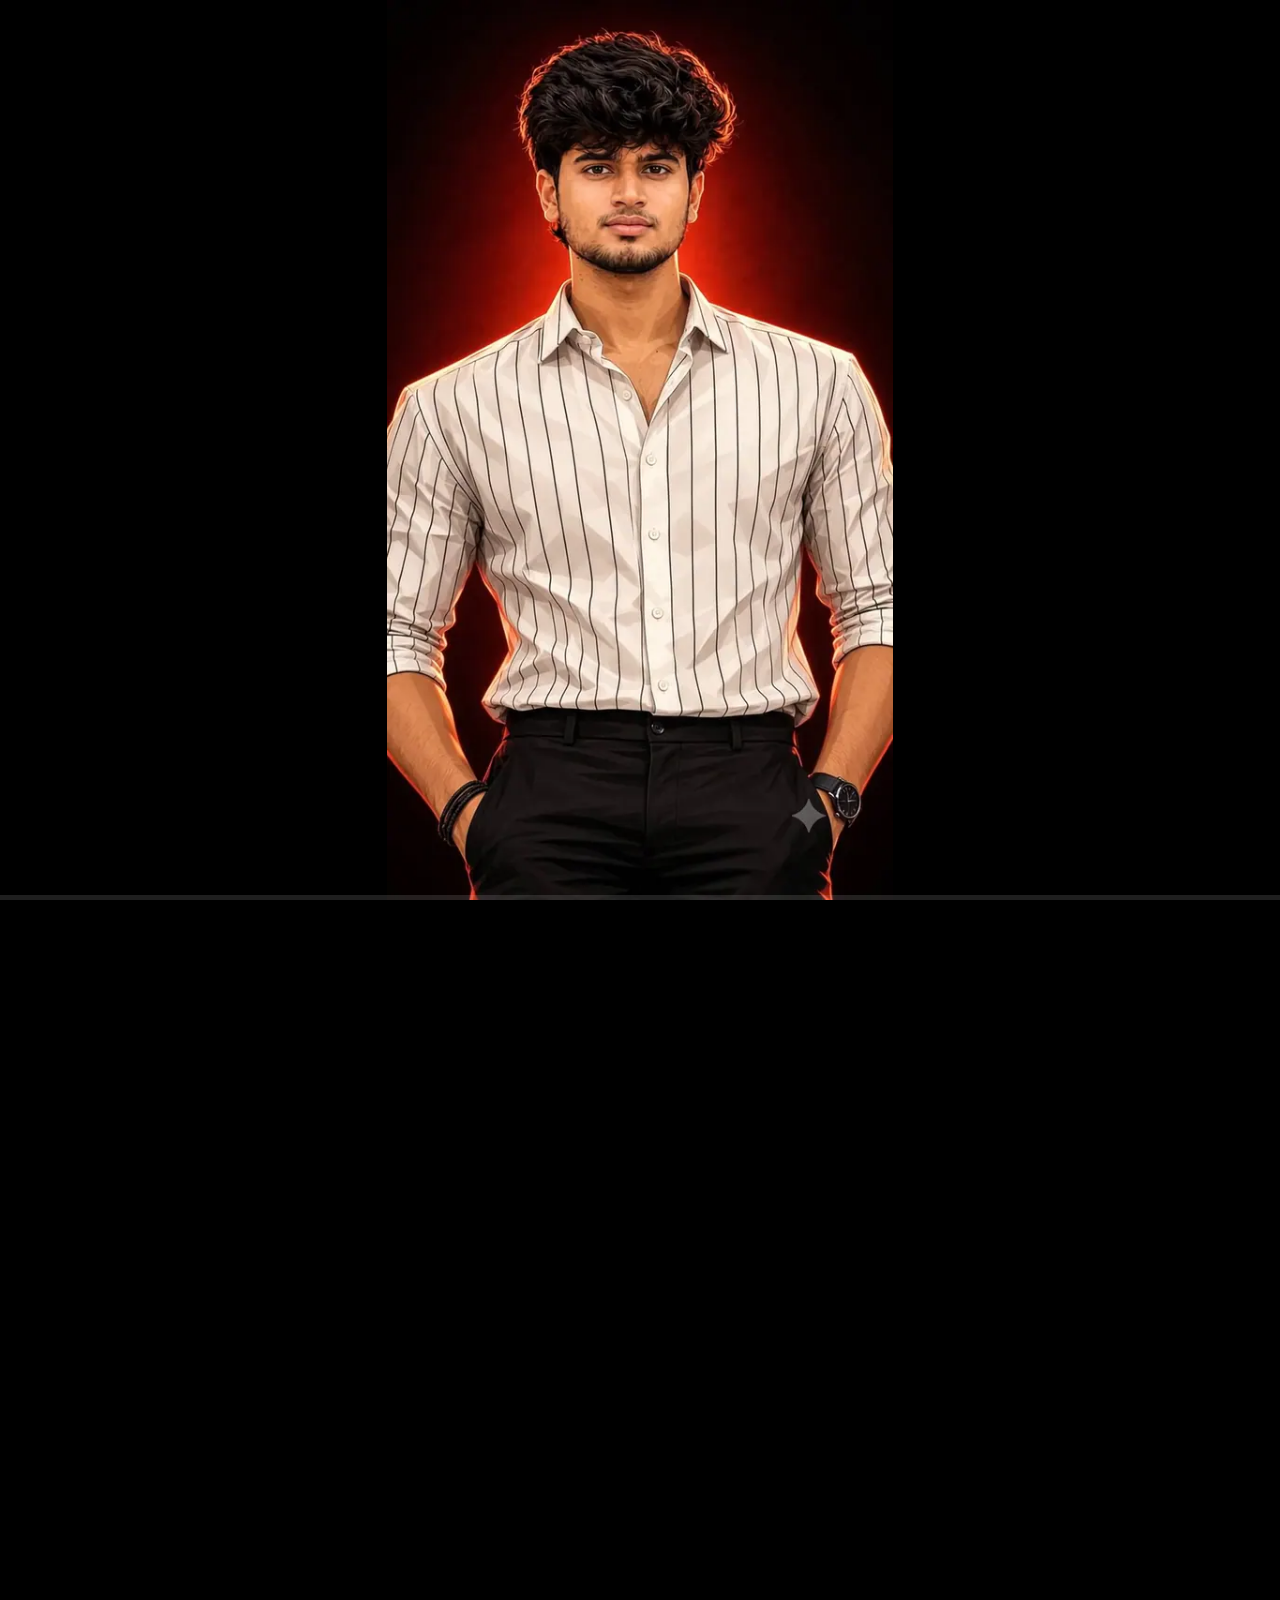
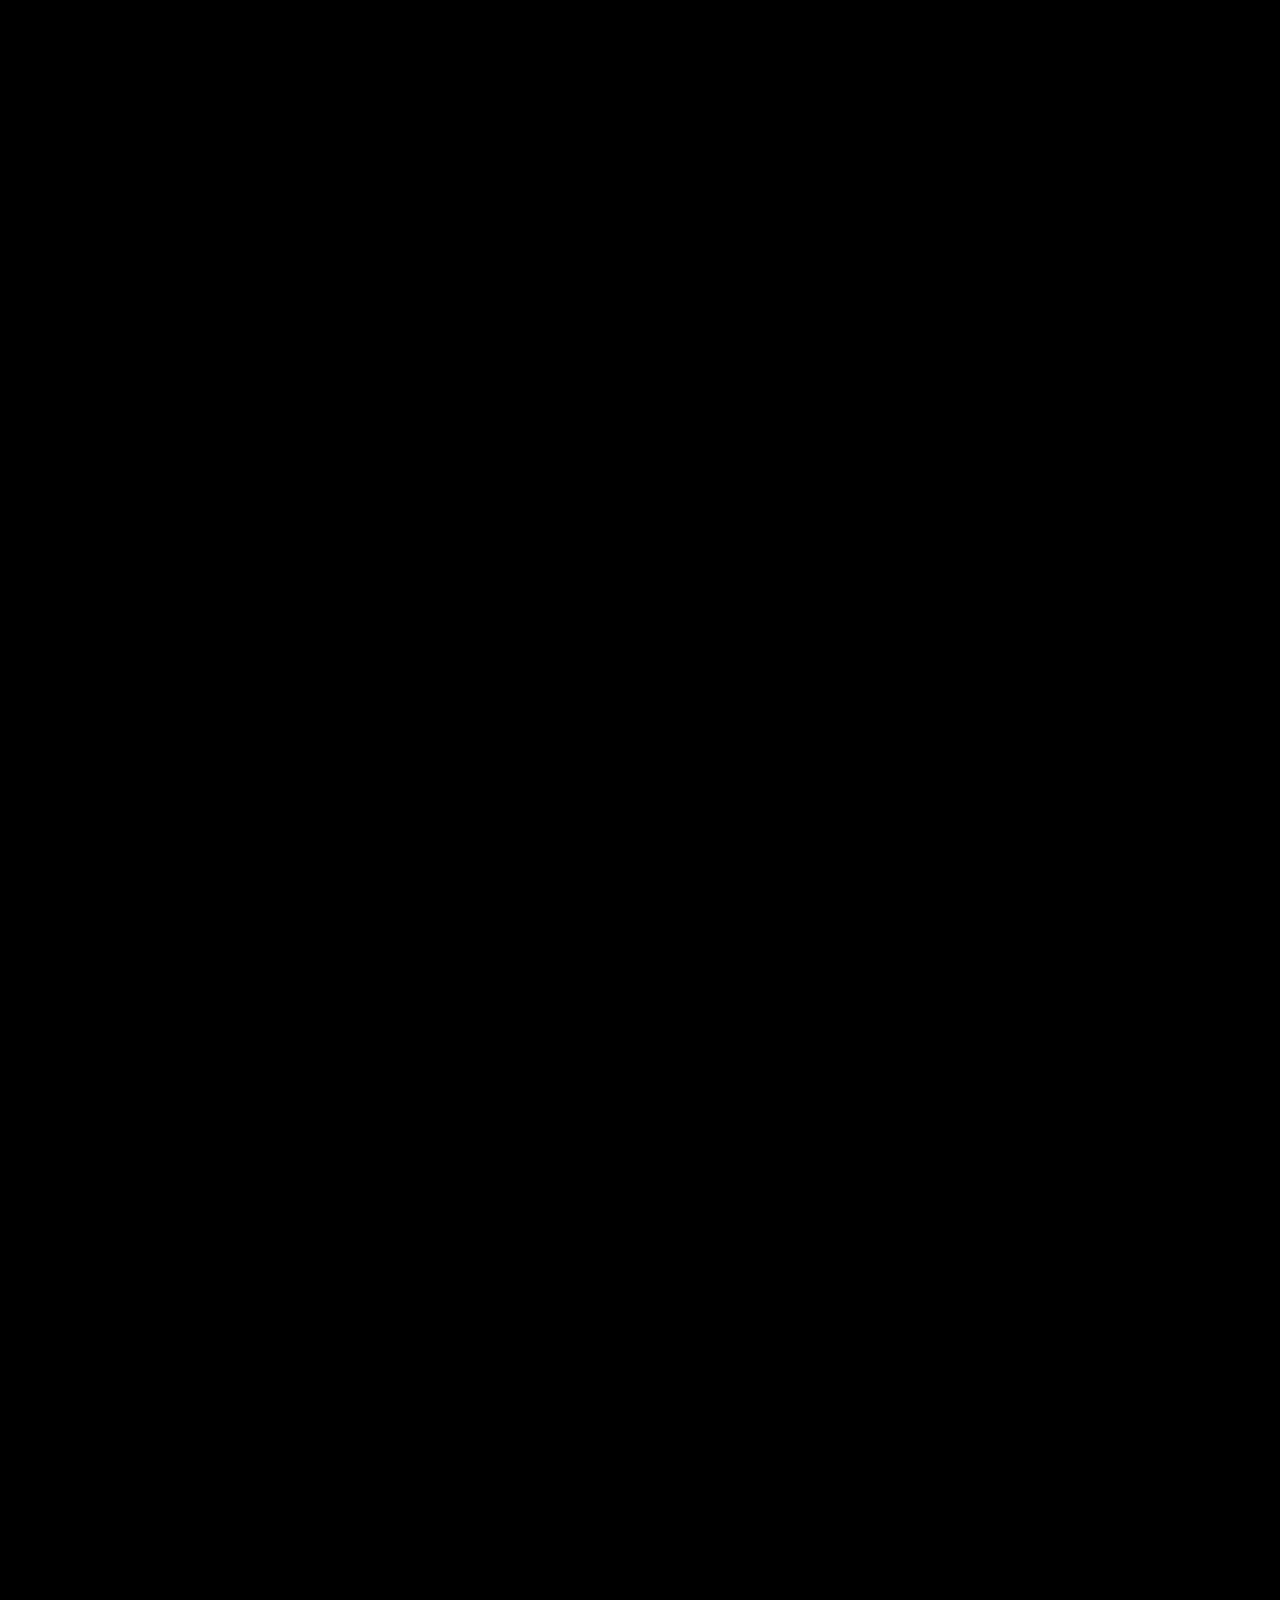
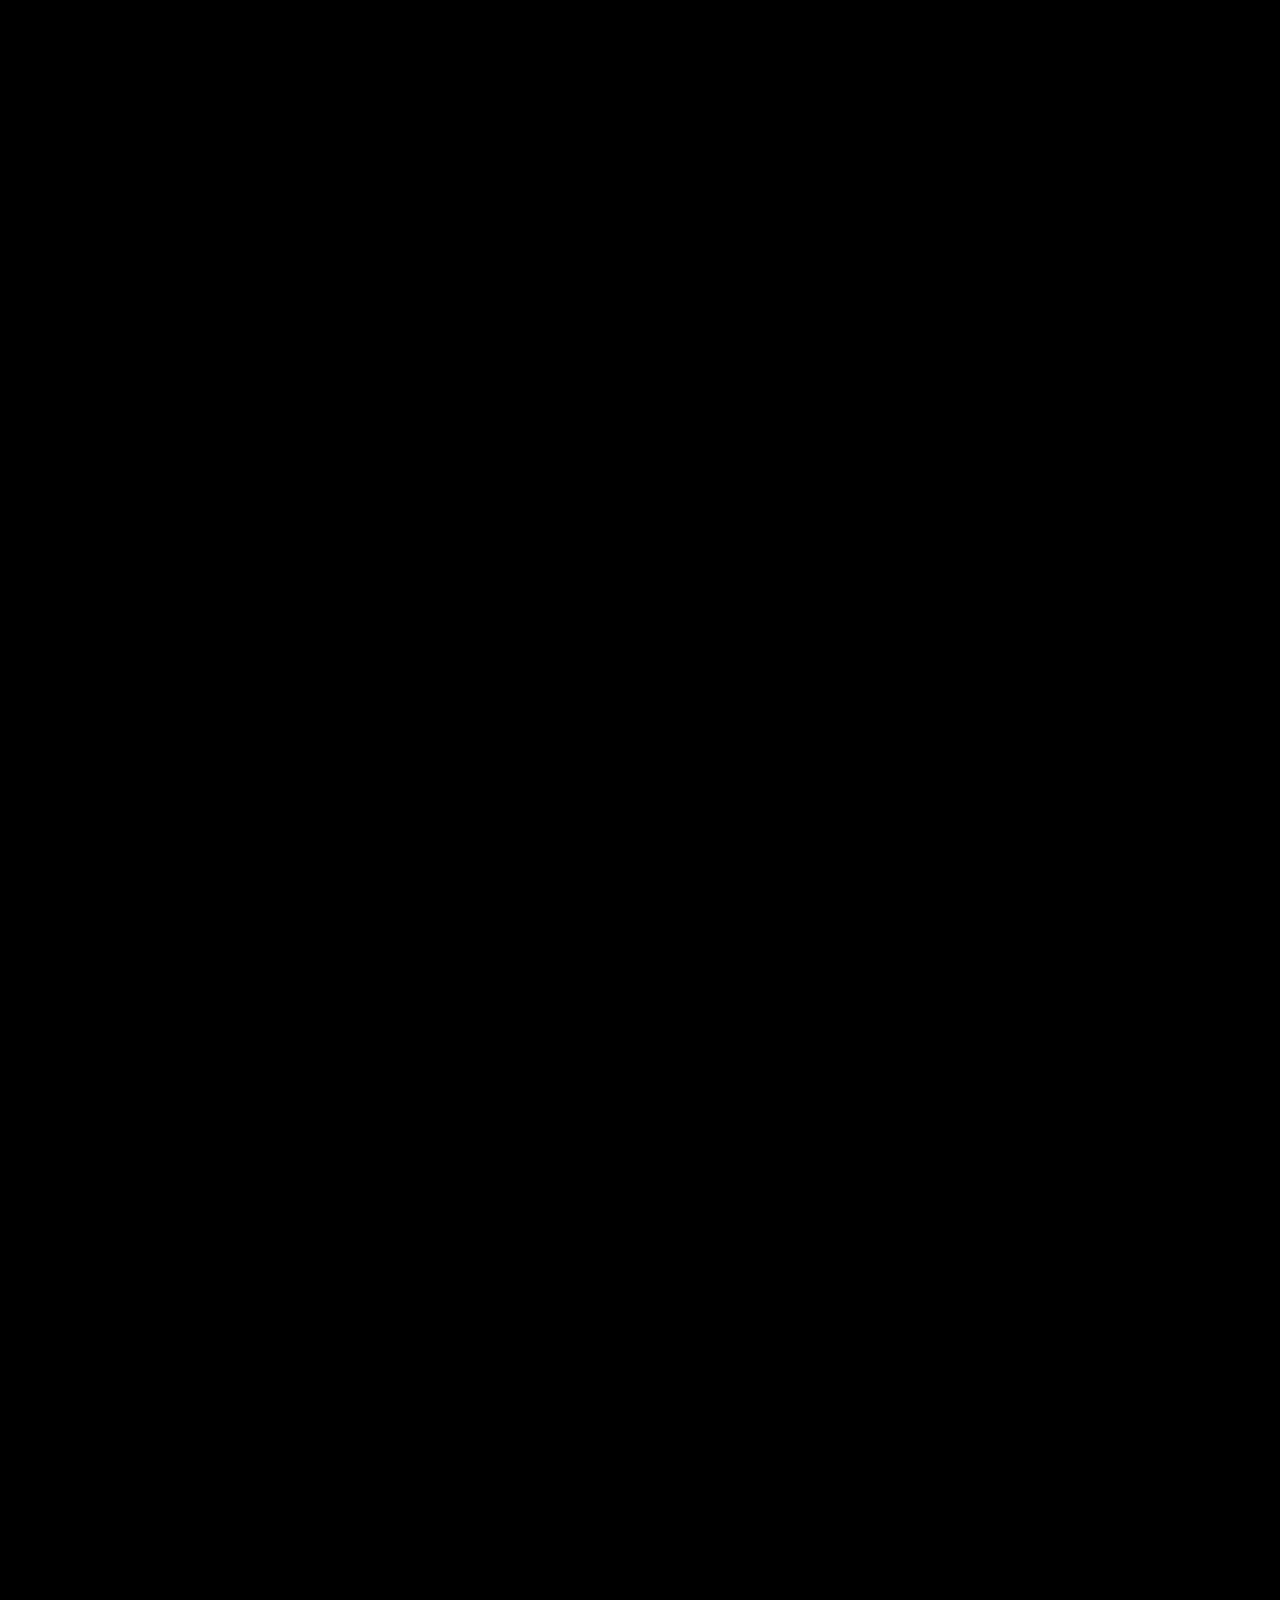
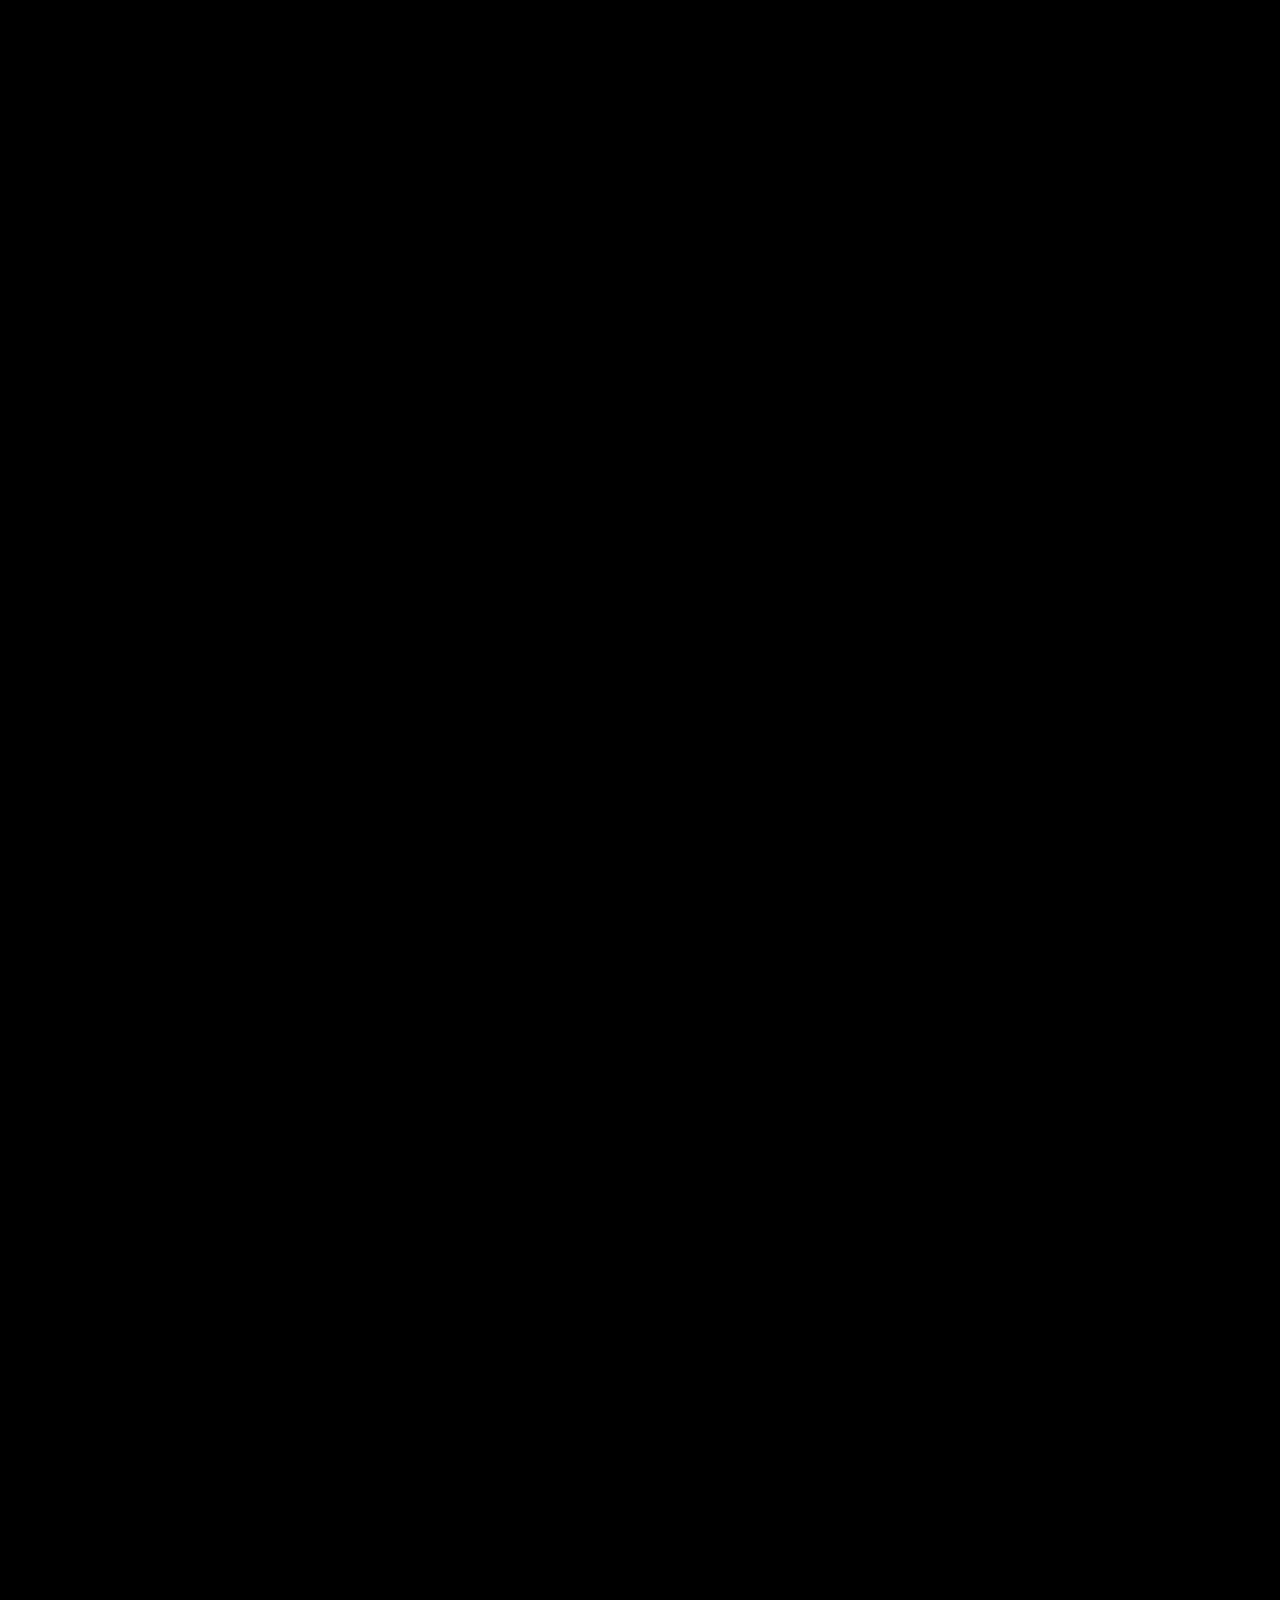
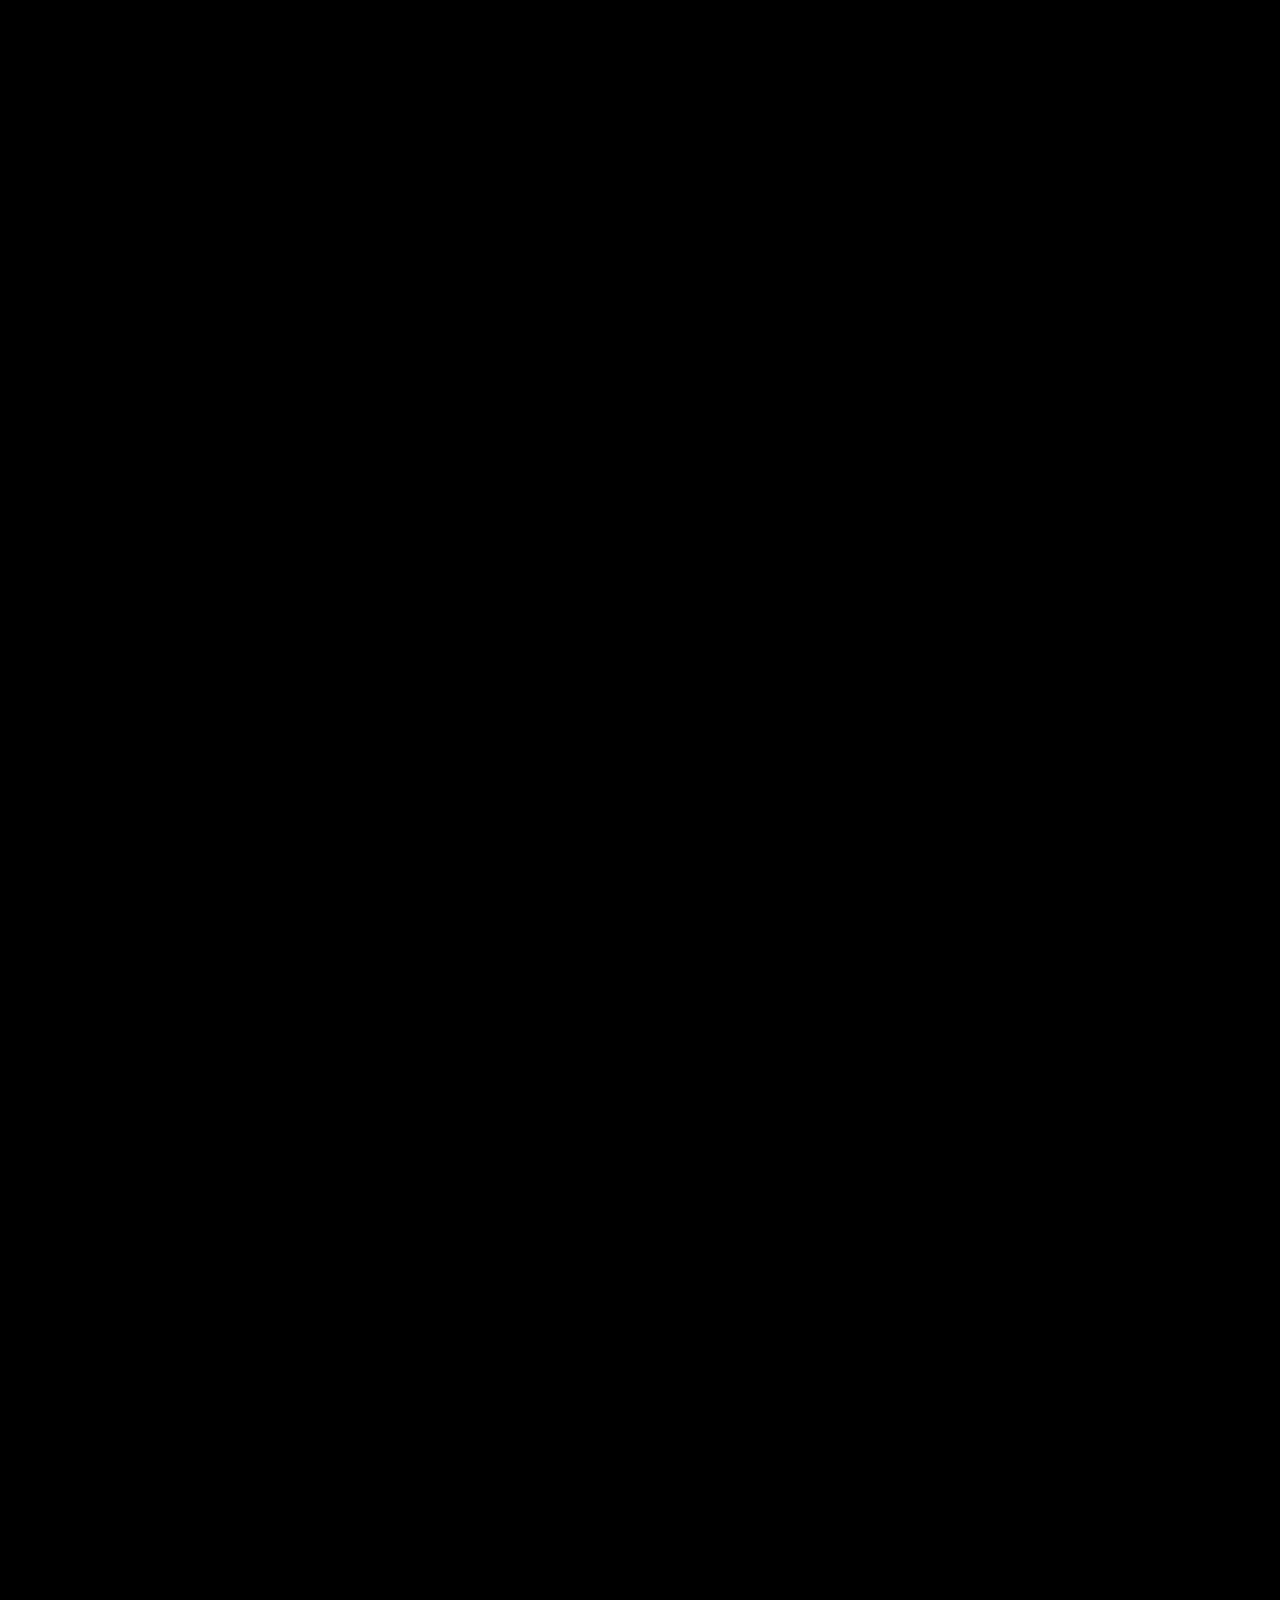
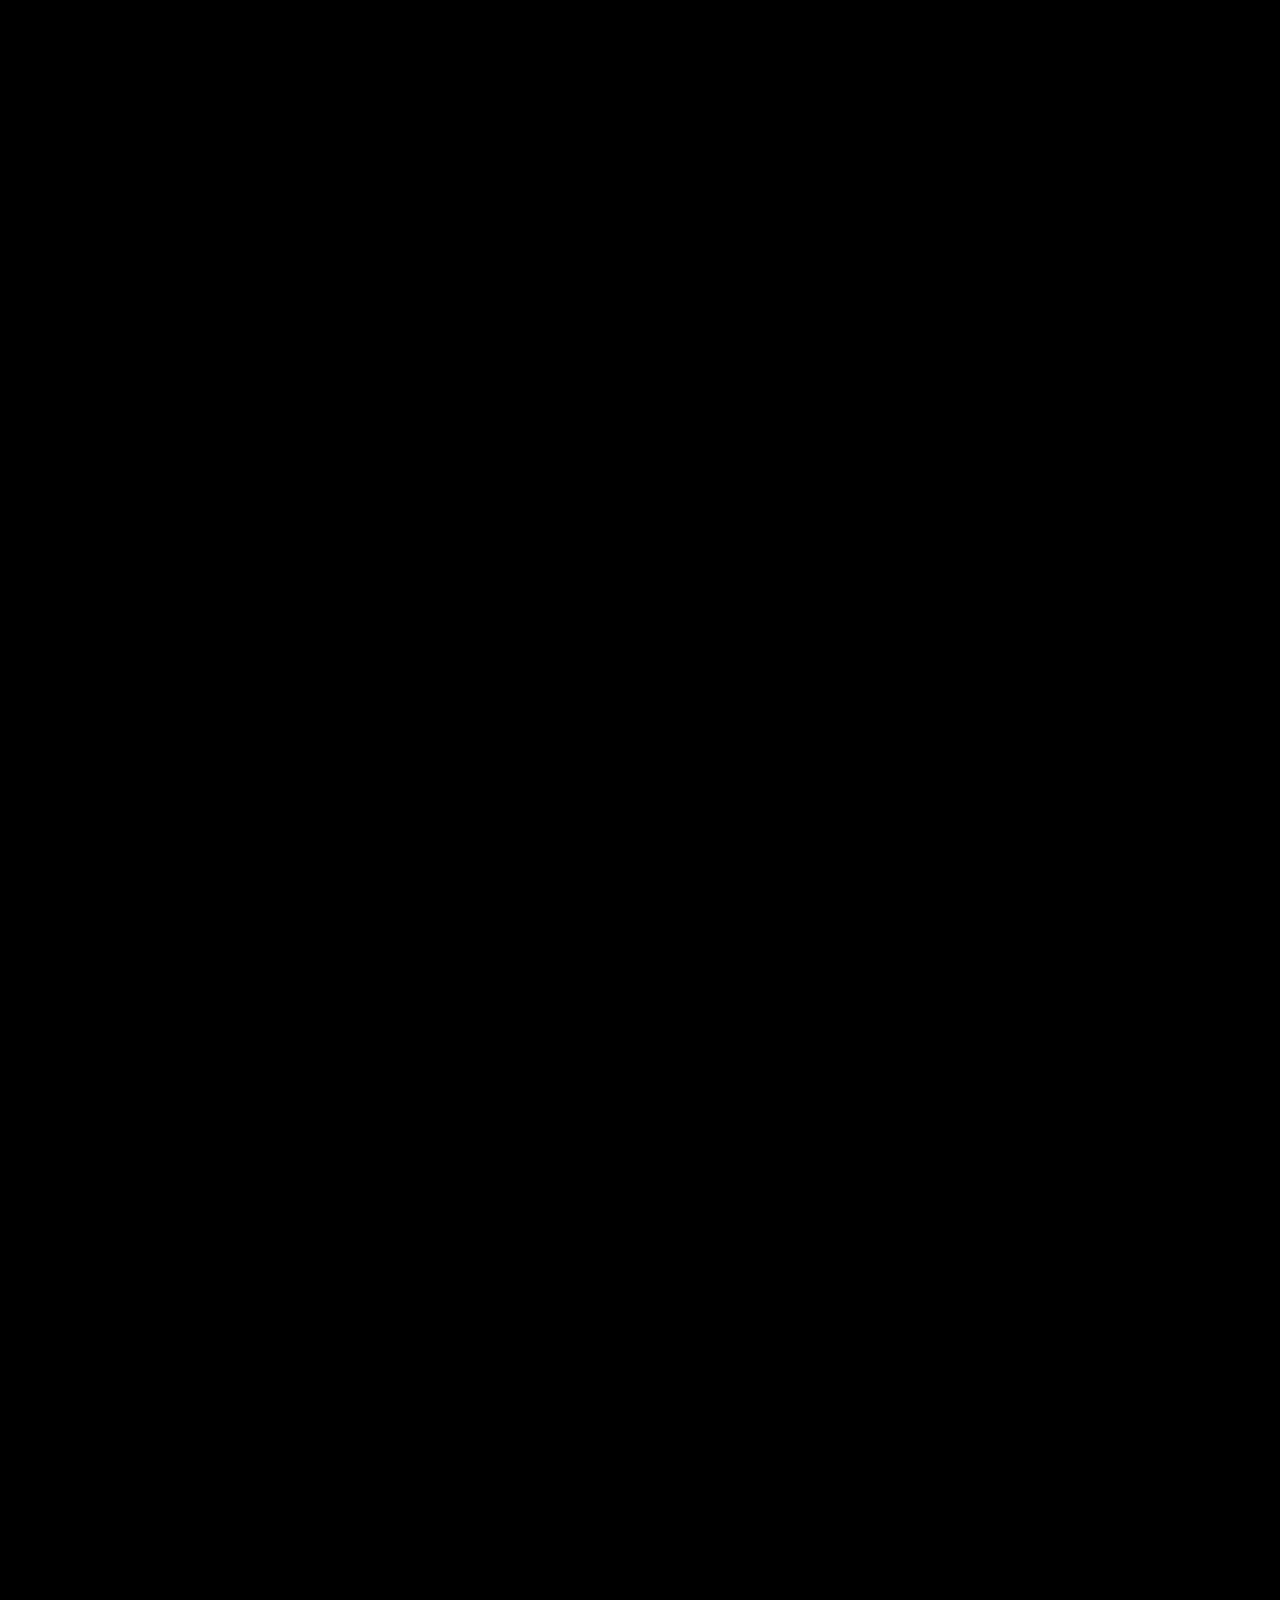
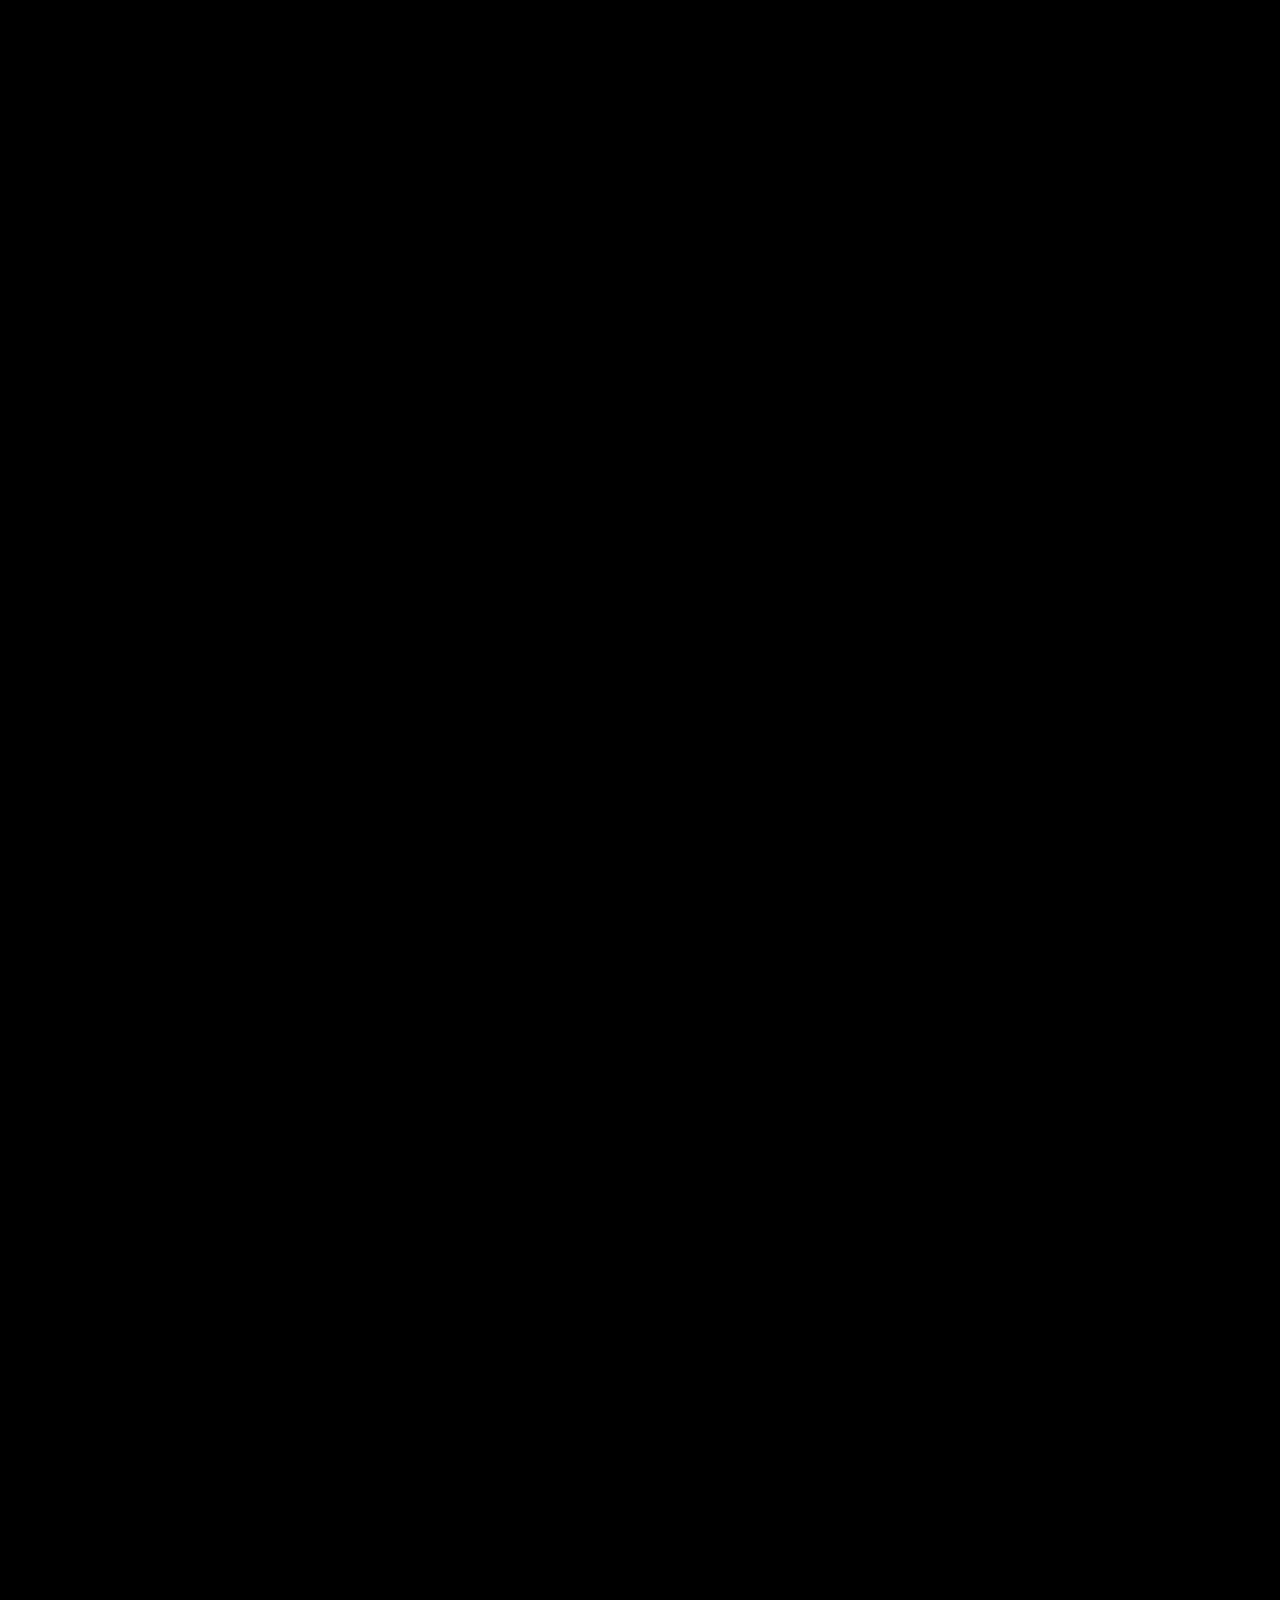
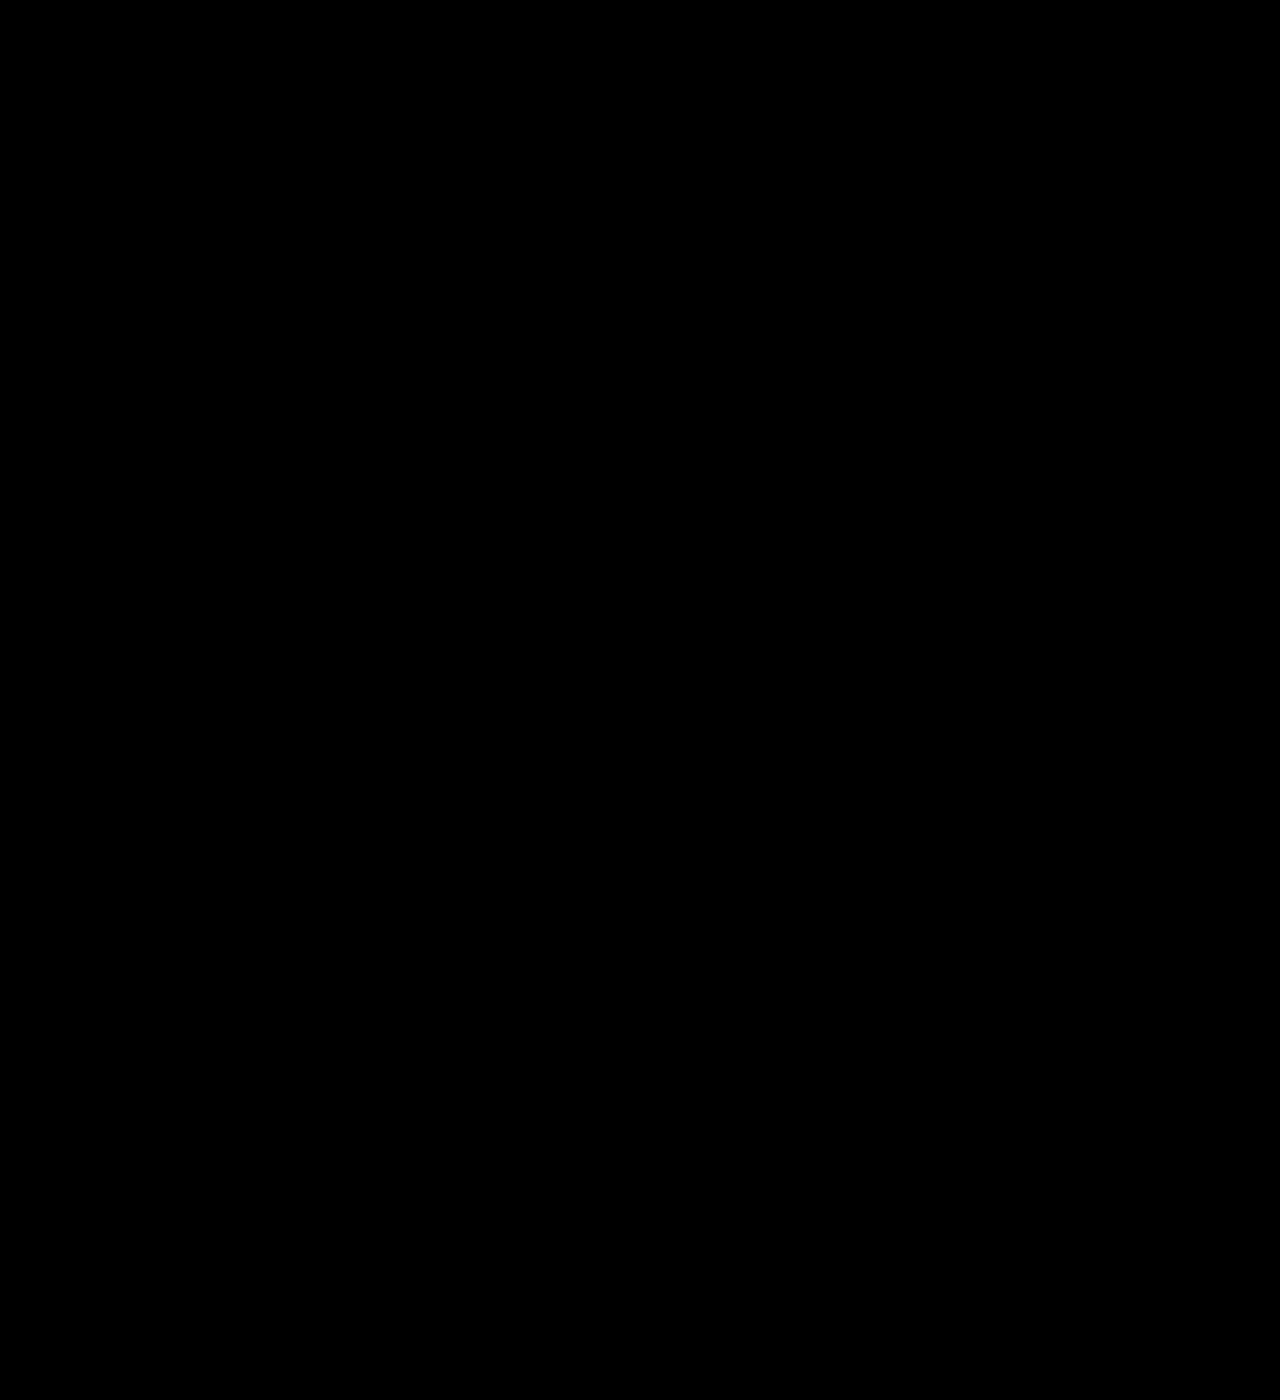
<file: index.html>
<!DOCTYPE html>
<html lang="en">

<head>
  <meta charset="UTF-8" />
  <meta name="viewport" content="width=device-width, initial-scale=1.0" />
  <title>Sasivanan S &ndash; Software Developer Portfolio</title>
  <meta name="description"
    content="Sasivanan S &ndash; Entry-Level Software Engineer specializing in Java, Spring Boot, Python, and MySQL backend development." />
  <link rel="preconnect" href="https://fonts.googleapis.com" />
  <link rel="preconnect" href="https://fonts.gstatic.com" crossorigin />
  <link
    href="https://fonts.googleapis.com/css2?family=Playfair+Display:wght@700;900&family=Fira+Code:wght@400;500;600&family=Inter:wght@300;400;500;600;700;800&display=swap"
    rel="stylesheet" />
  <link rel="stylesheet" href="style.css" />
</head>

<body>
  <main>
    <section id="sequence" class="sequence">
      <div class="sticky-stage">

        <!-- Canvas: scroll-driven portrait animation -->
        <canvas id="hero-canvas" aria-label="Scroll animation"></canvas>

        <!-- Background Ambient Aurora Glows -->
        <div class="aurora-glow glow-1"></div>
        <div class="aurora-glow glow-2"></div>

        <!-- â•â•â•â•â•â•â•â•â•â•â•â•â•â•â•â•â•â•â•â•â•â•â•â•â•â•â•â•â•â•â•â•â•â•â•â•â•â•â•â•â•â•â•â•â•â•â• -->
        <!-- SECTION 1 Â· HERO                               -->
        <!-- â•â•â•â•â•â•â•â•â•â•â•â•â•â•â•â•â•â•â•â•â•â•â•â•â•â•â•â•â•â•â•â•â•â•â•â•â•â•â•â•â•â•â•â•â•â•â• -->
        <div class="s-overlay" id="sec-hero">
          <div class="hero-topbar">
            <span class="label-sm accent">SASIVANAN S SOFTWARE ENGINEER &#10022;</span>
            <span class="label-sm cyan">JAVA &amp; PYTHON DEVELOPER</span>
          </div>

          <h1 class="hero-title">DEVELOPER</h1>

          <div class="side-layout bottom-aligned">
            <div class="side-col left">
              <div class="card-box glow-card">
                <span class="badge-tag">ENTRY-LEVEL SOFTWARE ENGINEER</span>
                <h2 class="hero-greeting">Hi, I'm <span class="accent-text">Sasivanan S</span></h2>
                <div class="typing-container">
                  <span class="typing-prefix">&gt; </span>
                  <span id="typing-text">Software Developer</span>
                  <span class="cursor-blink">|</span>
                </div>
                <p class="hero-bio">
                  I build reliable backend applications and data-driven systems using Java, Spring Boot, Python, and
                  MySQL, with a focus on clean code, scalable solutions, and efficient software development.
                </p>
                <div class="btn-group">
                  <a href="#sec-projects" class="btn-primary">VIEW PROJECTS &rarr;</a>
                  <a href="#sec-contact" class="btn-secondary">CONTACT ME</a>
                </div>
              </div>
            </div>

            <div class="center-space"></div>

            <div class="side-col right">
              <div class="card-box dev-workspace-card">
                <div class="card-header-bar">
                  <span class="dot red"></span><span class="dot yellow"></span><span class="dot green"></span>
                  <span class="card-bar-title">workspace.config.json</span>
                </div>
                <div class="workspace-tags">
                  <span class="tech-badge java">&#9749; Java</span>
                  <span class="tech-badge spring">&#127807; Spring Boot</span>
                  <span class="tech-badge python">&#127823; Python</span>
                  <span class="tech-badge mysql">&#128044; MySQL</span>
                  <span class="tech-badge git">&#128256; Git</span>
                  <span class="tech-badge github">&#128025; GitHub</span>
                  <span class="tech-badge rest">&#9889; REST API</span>
                  <span class="tech-badge vscode">&#128187; VS Code</span>
                </div>
                <div class="code-snippet">
                  <pre><code><span class="code-kw">class</span> <span class="code-cls">BackendService</span> {
  <span class="code-kw">private</span> Java <span class="code-var">core</span> = <span class="code-str">"Primary"</span>;
  <span class="code-kw">private</span> SpringBoot <span class="code-var">api</span>;
  <span class="code-kw">public void</span> <span class="code-fn">buildScalableSystem</span>() {
    <span class="code-cls">System</span>.out.println(<span class="code-str">"Clean Code &amp; APIs"</span>);
  }
}</code></pre>
                </div>
              </div>
            </div>
          </div>
        </div>

        <!-- â•â•â•â•â•â•â•â•â•â•â•â•â•â•â•â•â•â•â•â•â•â•â•â•â•â•â•â•â•â•â•â•â•â•â•â•â•â•â•â•â•â•â•â•â•â•â• -->
        <!-- SECTION 2 Â· ABOUT                              -->
        <!-- â•â•â•â•â•â•â•â•â•â•â•â•â•â•â•â•â•â•â•â•â•â•â•â•â•â•â•â•â•â•â•â•â•â•â•â•â•â•â•â•â•â•â•â•â•â•â• -->
        <div class="s-overlay" id="sec-about">
          <div class="sec-header">
            <span class="label-sm accent">ABOUT ME &#10022;</span>
            <span class="label-sm cyan">ENTRY-LEVEL SOFTWARE ENGINEER</span>
          </div>

          <div class="side-layout">
            <div class="side-col left">
              <div class="card-box glow-card">
                <h3 class="card-title">Professional Background</h3>
                <p class="about-text">
                  I am an entry-level Software Engineer with hands-on experience in backend application development
                  using Java and Spring Boot with MySQL. I also have experience in Python-based automation and
                  data-driven systems.
                </p>
                <p class="about-text">
                  I have a strong foundation in Data Structures, Object-Oriented Programming, and relational database
                  design, along with practical experience using Git and GitHub for collaborative development.
                </p>
                <div class="highlight-box">
                  <span>Debugging &bull; Performance Optimization &bull; Scalable Backend Engineering</span>
                </div>
              </div>
            </div>

            <div class="center-space"></div>

            <div class="side-col right">
              <div class="stats-grid">
                <div class="stat-card">
                  <span class="stat-num cyan">80%</span>
                  <p class="stat-label">MCA SCORE</p>
                  <p class="stat-sub">Muthayammal Engineering College</p>
                </div>
                <div class="stat-card">
                  <span class="stat-num purple">69%</span>
                  <p class="stat-label">B.SC COMP SCI</p>
                  <p class="stat-sub">Muthayammal College of Arts &amp; Sci</p>
                </div>
                <div class="stat-card">
                  <span class="stat-num accent">2</span>
                  <p class="stat-label">MAJOR PROJECTS</p>
                  <p class="stat-sub">Java &amp; Python Backend Systems</p>
                </div>
                <div class="stat-card">
                  <span class="stat-num cyan">1</span>
                  <p class="stat-label">INTERNSHIP</p>
                  <p class="stat-sub">Python Developer Intern</p>
                </div>
              </div>
            </div>
          </div>
        </div>

        <!-- â•â•â•â•â•â•â•â•â•â•â•â•â•â•â•â•â•â•â•â•â•â•â•â•â•â•â•â•â•â•â•â•â•â•â•â•â•â•â•â•â•â•â•â•â•â•â• -->
        <!-- SECTION 3 Â· EDUCATION                          -->
        <!-- â•â•â•â•â•â•â•â•â•â•â•â•â•â•â•â•â•â•â•â•â•â•â•â•â•â•â•â•â•â•â•â•â•â•â•â•â•â•â•â•â•â•â•â•â•â•â• -->
        <div class="s-overlay" id="sec-education">
          <div class="sec-header">
            <span class="label-sm accent">EDUCATION &#10022;</span>
            <span class="label-sm cyan">ACADEMIC QUALIFICATIONS</span>
          </div>

          <div class="side-layout">
            <div class="side-col left">
              <div class="timeline-card">
                <div class="timeline-badge">2024 &ndash; 2026</div>
                <h3 class="edu-degree">MCA &ndash; Master of Computer Applications</h3>
                <p class="edu-college">Muthayammal Engineering College, Namakkal</p>
                <div class="edu-score">
                  <span class="score-pill">Aggregate: 80%</span>
                </div>
                <p class="edu-desc">Focused on Advanced Data Structures, Enterprise Java Backend, System Architecture,
                  and Software Development Practices.</p>
              </div>
            </div>

            <div class="center-space"></div>

            <div class="side-col right">
              <div class="timeline-card">
                <div class="timeline-badge">2021 &ndash; 2024</div>
                <h3 class="edu-degree">B.Sc Computer Science</h3>
                <p class="edu-college">Muthayammal College of Arts and Science</p>
                <div class="edu-score">
                  <span class="score-pill">Aggregate: 69%</span>
                </div>
                <p class="edu-desc">Core Computer Science fundamentals, Object-Oriented Programming, Database Systems
                  (MySQL), and Python Development.</p>
              </div>
            </div>
          </div>
        </div>

        <!-- â•â•â•â•â•â•â•â•â•â•â•â•â•â•â•â•â•â•â•â•â•â•â•â•â•â•â•â•â•â•â•â•â•â•â•â•â•â•â•â•â•â•â•â•â•â•â• -->
        <!-- SECTION 4 Â· SKILLS                             -->
        <!-- â•â•â•â•â•â•â•â•â•â•â•â•â•â•â•â•â•â•â•â•â•â•â•â•â•â•â•â•â•â•â•â•â•â•â•â•â•â•â•â•â•â•â•â•â•â•â• -->
        <div class="s-overlay" id="sec-skills">
          <div class="sec-header">
            <span class="label-sm accent">TECHNICAL SKILLS &#10022;</span>
            <span class="label-sm cyan">TECH STACK</span>
          </div>

          <div class="side-layout">
            <div class="side-col left">
              <div class="card-box">
                <div class="sec-subheader"><span class="label-sm accent">PROGRAMMING LANGUAGES</span></div>
                <div class="skill-pill-list">
                  <div class="skill-item primary"><span class="sk-icon">&#9749;</span><span>Java
                      <small>(Primary)</small></span></div>
                  <div class="skill-item secondary"><span class="sk-icon">&#127823;</span><span>Python
                      <small>(Secondary)</small></span></div>
                </div>

                <div class="sec-subheader" style="margin-top: 14px;"><span class="label-sm cyan">BACKEND
                    FRAMEWORKS</span></div>
                <div class="skill-pill-list">
                  <div class="skill-item"><span class="sk-icon">&#127807;</span><span>Spring Boot</span></div>
                  <div class="skill-item"><span class="sk-icon">&#127798;</span><span>Flask</span></div>
                  <div class="skill-item"><span class="sk-icon">&#127927;</span><span>Django</span></div>
                </div>
              </div>
            </div>

            <div class="center-space"></div>

            <div class="side-col right">
              <div class="card-box">
                <div class="sec-subheader"><span class="label-sm accent">DATABASE MANAGEMENT</span></div>
                <div class="skill-pill-list">
                  <div class="skill-item primary"><span class="sk-icon">&#128044;</span><span>MySQL Relational DB</span></div>
                </div>

                <div class="sec-subheader" style="margin-top: 14px;"><span class="label-sm cyan">DEVELOPMENT TOOLS &amp;
                    PLATFORMS</span></div>
                <div class="skills-grid-mini">
                  <div class="tool-badge">&#128256; Git</div>
                  <div class="tool-badge">&#128025; GitHub</div>
                  <div class="tool-badge">&#128187; VS Code</div>
                  <div class="tool-badge">&#128202; MS Office</div>
                  <div class="tool-badge">&#129695; Windows OS</div>
                </div>
              </div>
            </div>
          </div>
        </div>

        <!-- â•â•â•â•â•â•â•â•â•â•â•â•â•â•â•â•â•â•â•â•â•â•â•â•â•â•â•â•â•â•â•â•â•â•â•â•â•â•â•â•â•â•â•â•â•â•â• -->
        <!-- SECTION 5 Â· WORK EXPERIENCE                    -->
        <!-- â•â•â•â•â•â•â•â•â•â•â•â•â•â•â•â•â•â•â•â•â•â•â•â•â•â•â•â•â•â•â•â•â•â•â•â•â•â•â•â•â•â•â•â•â•â•â• -->
        <div class="s-overlay" id="sec-experience">
          <div class="sec-header">
            <span class="label-sm accent">WORK EXPERIENCE &#10022;</span>
            <span class="label-sm cyan">INTERNSHIP</span>
          </div>

          <div class="side-layout">
            <div class="side-col left">
              <div class="card-box exp-header-card">
                <span class="badge-tag purple">INTERNSHIP EXPERIENCE</span>
                <h3 class="exp-role">Python Developer Intern</h3>
                <p class="exp-meta">Backend Automation &amp; Data Systems</p>
                <div class="exp-tech-stack">
                  <span>Python</span><span>Flask</span><span>Django</span><span>Pandas</span><span>Git</span>
                </div>
              </div>
            </div>

            <div class="center-space"></div>

            <div class="side-col right">
              <div class="card-box">
                <div class="sec-subheader"><span class="label-sm accent">KEY RESPONSIBILITIES &amp; CONTRIBUTIONS</span>
                </div>
                <ul class="resp-list">
                  <li>Built Python automation scripts and backend application modules.</li>
                  <li>Worked with <strong>pandas</strong> and <strong>NumPy</strong> for data-driven backend
                    development.</li>
                  <li>Developed clean backend functionality using Flask and Django frameworks.</li>
                  <li>Used <strong>Git and GitHub</strong> for version control and collaborative team development.</li>
                  <li>Performed continuous application testing and debugging.</li>
                  <li>Optimized code performance to improve system reliability and throughput.</li>
                </ul>
              </div>
            </div>
          </div>
        </div>

        <!-- â•â•â•â•â•â•â•â•â•â•â•â•â•â•â•â•â•â•â•â•â•â•â•â•â•â•â•â•â•â•â•â•â•â•â•â•â•â•â•â•â•â•â•â•â•â•â• -->
        <!-- SECTION 6 Â· PROJECTS                           -->
        <!-- â•â•â•â•â•â•â•â•â•â•â•â•â•â•â•â•â•â•â•â•â•â•â•â•â•â•â•â•â•â•â•â•â•â•â•â•â•â•â•â•â•â•â•â•â•â•â• -->
        <div class="s-overlay" id="sec-projects">
          <div class="sec-header">
            <span class="label-sm accent">FEATURED PROJECTS &#10022;</span>
            <span class="label-sm cyan">SOFTWARE SYSTEMS</span>
          </div>

          <div class="side-layout">
            <div class="side-col left">
              <div class="project-card glow-card">
                <div class="project-top">
                  <span class="p-num">01</span>
                  <div>
                    <h3 class="p-title">Movie Ticketing Booking System</h3>
                    <p class="p-sub">Java &bull; Spring Boot &bull; MySQL</p>
                  </div>
                </div>
                <p class="p-desc">Full backend movie ticketing platform with persistent storage and robust business
                  logic.</p>
                <div class="p-features">
                  <span>Movie Listing &amp; Search</span><span>Showtimes &amp; Seat Selection</span><span>Booking Logic
                    &amp; Confirmations</span><span>Receipt Generation</span><span>REST API Endpoints</span>
                </div>
                <div class="p-actions">
                  <a href="https://github.com/sasivanan" target="_blank" rel="noopener" class="btn-mini">GitHub
                    &rarr;</a>
                </div>
              </div>
            </div>

            <div class="center-space"></div>

            <div class="side-col right">
              <div class="project-card glow-card">
                <div class="project-top">
                  <span class="p-num">02</span>
                  <div>
                    <h3 class="p-title">Crime Analysis Management System</h3>
                    <p class="p-sub">Python &bull; MySQL</p>
                  </div>
                </div>
                <p class="p-desc">Data-driven system designed to collect, categorize, and manage crime data for
                  investigation workflows.</p>
                <div class="p-features">
                  <span>Crime Categorization &amp; Patterns</span><span>Hotspot Detection &amp;
                    Insights</span><span>Case Tracking &amp; Evidence</span><span>Officer Assignment</span>
                </div>
                <div class="pipeline-viz">
                  <span>Data</span> &rarr; <span>Analysis</span> &rarr; <span>Hotspots</span> &rarr;
                  <span>Insights</span>
                </div>
                <div class="p-actions">
                  <a href="https://github.com/sasivanan" target="_blank" rel="noopener" class="btn-mini">GitHub
                    &rarr;</a>
                </div>
              </div>
            </div>
          </div>
        </div>

        <!-- â•â•â•â•â•â•â•â•â•â•â•â•â•â•â•â•â•â•â•â•â•â•â•â•â•â•â•â•â•â•â•â•â•â•â•â•â•â•â•â•â•â•â•â•â•â•â• -->
        <!-- SECTION 7 Â· CERTIFICATIONS                     -->
        <!-- â•â•â•â•â•â•â•â•â•â•â•â•â•â•â•â•â•â•â•â•â•â•â•â•â•â•â•â•â•â•â•â•â•â•â•â•â•â•â•â•â•â•â•â•â•â•â• -->
        <div class="s-overlay" id="sec-certifications">
          <div class="sec-header">
            <span class="label-sm accent">CERTIFICATIONS &#10022;</span>
            <span class="label-sm cyan">CREDENTIALS &amp; WORKSHOPS</span>
          </div>

          <div class="side-layout">
            <div class="side-col left">
              <div class="card-box">
                <div class="cert-item"><span class="cert-icon">&#127942;</span>
                  <div><strong>Infosys Springboard</strong>
                    <p>Software &amp; Java Core Certification</p>
                  </div>
                </div>
                <div class="cert-item"><span class="cert-icon">&#128202;</span>
                  <div><strong>Big Data Interpretation</strong>
                    <p>Data Processing &amp; Analytics</p>
                  </div>
                </div>
                <div class="cert-item"><span class="cert-icon">&#127760;</span>
                  <div><strong>Young IOT Prodigy</strong>
                    <p>IoT &amp; System Fundamentals</p>
                  </div>
                </div>
                <div class="cert-item"><span class="cert-icon">&#128220;</span>
                  <div><strong>TCS Certification</strong>
                    <p>Industry Professional Skills</p>
                  </div>
                </div>
              </div>
            </div>

            <div class="center-space"></div>

            <div class="side-col right">
              <div class="card-box">
                <div class="cert-item"><span class="cert-icon">&#128200;</span>
                  <div><strong>Data Analysis Virtual Workshop</strong>
                    <p>Data Visualization &amp; Insights</p>
                  </div>
                </div>
                <div class="cert-item"><span class="cert-icon">&#127891;</span>
                  <div><strong>SCALER Academy</strong>
                    <p>Data Structures &amp; Backend Engineering</p>
                  </div>
                </div>
                <div class="cert-item"><span class="cert-icon">&#127823;</span>
                  <div><strong>Data Science with Python Workshop</strong>
                    <p>Pandas, NumPy &amp; Predictive Models</p>
                  </div>
                </div>
              </div>
            </div>
          </div>
        </div>

        <!-- â•â•â•â•â•â•â•â•â•â•â•â•â•â•â•â•â•â•â•â•â•â•â•â•â•â•â•â•â•â•â•â•â•â•â•â•â•â•â•â•â•â•â•â•â•â•â• -->
        <!-- SECTION 8 Â· SERVICES                           -->
        <!-- â•â•â•â•â•â•â•â•â•â•â•â•â•â•â•â•â•â•â•â•â•â•â•â•â•â•â•â•â•â•â•â•â•â•â•â•â•â•â•â•â•â•â•â•â•â•â• -->
        <div class="s-overlay" id="sec-services">
          <div class="sec-header">
            <span class="label-sm accent">SERVICES &#10022;</span>
            <span class="label-sm cyan">WHAT I DO</span>
          </div>

          <div class="side-layout">
            <div class="side-col left">
              <div class="service-card"><span class="s-num">01</span>
                <h4>Backend Development</h4>
                <p>Java and Spring Boot backend application development.</p>
              </div>
              <div class="service-card"><span class="s-num">02</span>
                <h4>REST API Development</h4>
                <p>Design and implementation of clean backend REST APIs.</p>
              </div>
              <div class="service-card"><span class="s-num">03</span>
                <h4>Python Development</h4>
                <p>Python-based automation and data-driven applications.</p>
              </div>
            </div>

            <div class="center-space"></div>

            <div class="side-col right">
              <div class="service-card"><span class="s-num">04</span>
                <h4>Database Development</h4>
                <p>MySQL database design, querying, and backend integration.</p>
              </div>
              <div class="service-card"><span class="s-num">05</span>
                <h4>Application Debugging</h4>
                <p>Debugging, performance optimization, and reliability improvements.</p>
              </div>
              <div class="service-card"><span class="s-num">06</span>
                <h4>Data-Driven Applications</h4>
                <p>Building applications that utilize data processing and analysis.</p>
              </div>
            </div>
          </div>
        </div>

        <!-- â•â•â•â•â•â•â•â•â•â•â•â•â•â•â•â•â•â•â•â•â•â•â•â•â•â•â•â•â•â•â•â•â•â•â•â•â•â•â•â•â•â•â•â•â•â•â• -->
        <!-- SECTION 9 Â· CONTACT                            -->
        <!-- â•â•â•â•â•â•â•â•â•â•â•â•â•â•â•â•â•â•â•â•â•â•â•â•â•â•â•â•â•â•â•â•â•â•â•â•â•â•â•â•â•â•â•â•â•â•â• -->
        <div class="s-overlay" id="sec-contact">
          <div class="sec-header">
            <span class="label-sm accent">GET IN TOUCH &#10022;</span>
            <span class="label-sm cyan">SASIVANAN S</span>
          </div>

          <div class="side-layout">
            <div class="side-col left">
              <div class="card-box">
                <h2 class="contact-head">Let's Build<br><span class="accent-text">Something Great</span></h2>
                <form class="contact-form" id="contact-form">
                  <input type="text" id="form-name" placeholder="Your Name" required class="form-input" />
                  <input type="email" id="form-email" placeholder="Your Email" required class="form-input" />
                  <input type="text" id="form-subject" placeholder="Subject" required class="form-input" />
                  <textarea id="form-message" placeholder="Message" rows="3" required class="form-input"></textarea>
                  <button type="submit" id="btn-submit-form" class="btn-primary" style="width: 100%;">SEND MESSAGE
                    &rarr;</button>
                </form>
              </div>
            </div>

            <div class="center-space"></div>

            <div class="side-col right">
              <div class="card-box">
                <div class="sec-subheader"><span class="label-sm cyan">CONNECT WITH ME</span></div>
                <div class="contact-links">
                  <a href="https://github.com/sasivanan" target="_blank" rel="noopener" class="c-link">
                    <span class="c-icon c-icon--github"><svg xmlns="http://www.w3.org/2000/svg" viewBox="0 0 24 24" fill="currentColor"><path d="M12 .5C5.65.5.5 5.65.5 12c0 5.1 3.29 9.42 7.86 10.95.57.1.78-.25.78-.55v-2.1c-3.2.7-3.87-1.54-3.87-1.54-.52-1.33-1.28-1.68-1.28-1.68-1.05-.72.08-.7.08-.7 1.16.08 1.77 1.19 1.77 1.19 1.03 1.76 2.7 1.25 3.36.96.1-.75.4-1.25.73-1.54-2.55-.29-5.24-1.28-5.24-5.68 0-1.25.45-2.28 1.18-3.08-.12-.29-.51-1.46.11-3.04 0 0 .97-.31 3.17 1.18a11.02 11.02 0 0 1 5.78 0c2.2-1.49 3.16-1.18 3.16-1.18.63 1.58.23 2.75.11 3.04.74.8 1.18 1.83 1.18 3.08 0 4.41-2.7 5.38-5.27 5.67.41.36.78 1.07.78 2.15v3.19c0 .3.2.66.79.55A10.51 10.51 0 0 0 23.5 12C23.5 5.65 18.35.5 12 .5z"/></svg></span>
                    <div><strong>GitHub</strong>
                      <p>github.com/sasivanan</p>
                    </div>
                  </a>
                  <a href="https://www.linkedin.com/in/sasi-vanan-918655337" target="_blank" rel="noopener"
                    class="c-link">
                    <span class="c-icon c-icon--linkedin"><svg xmlns="http://www.w3.org/2000/svg" viewBox="0 0 24 24" fill="currentColor"><path d="M20.45 20.45h-3.55v-5.57c0-1.33-.03-3.04-1.85-3.04-1.85 0-2.14 1.45-2.14 2.94v5.67H9.36V9h3.41v1.56h.05c.47-.9 1.63-1.85 3.36-1.85 3.6 0 4.27 2.37 4.27 5.45v6.29zM5.34 7.43a2.06 2.06 0 1 1 0-4.12 2.06 2.06 0 0 1 0 4.12zm1.78 13.02H3.56V9h3.56v11.45zM22.22 0H1.77C.79 0 0 .77 0 1.72v20.56C0 23.23.79 24 1.77 24h20.45c.98 0 1.78-.77 1.78-1.72V1.72C24 .77 23.2 0 22.22 0z"/></svg></span>
                    <div><strong>LinkedIn</strong>
                      <p>linkedin.com/in/sasi-vanan-918655337</p>
                    </div>
                  </a>
                  <a href="mailto:sasivanan497@gmail.com" class="c-link">
                    <span class="c-icon c-icon--email"><svg xmlns="http://www.w3.org/2000/svg" viewBox="0 0 24 24" fill="currentColor"><path d="M20 4H4C2.9 4 2 4.9 2 6v12c0 1.1.9 2 2 2h16c1.1 0 2-.9 2-2V6c0-1.1-.9-2-2-2zm0 4-8 5-8-5V6l8 5 8-5v2z"/></svg></span>
                    <div><strong>Email</strong>
                      <p>sasivanan497@gmail.com</p>
                    </div>
                  </a>
                </div>
              </div>
            </div>
          </div>

          <div class="footer-bar">
            <span class="label-sm muted">&copy; 2026 SASIVANAN S &ndash; PREMIUM SOFTWARE DEVELOPER PORTFOLIO</span>
          </div>
        </div>

        <!-- Progress indicator -->
        <div class="progress" aria-hidden="true"><span id="progress-bar"></span></div>

      </div>
    </section>
  </main>
  <script src="script.js"></script>
</body>

</html>
</file>
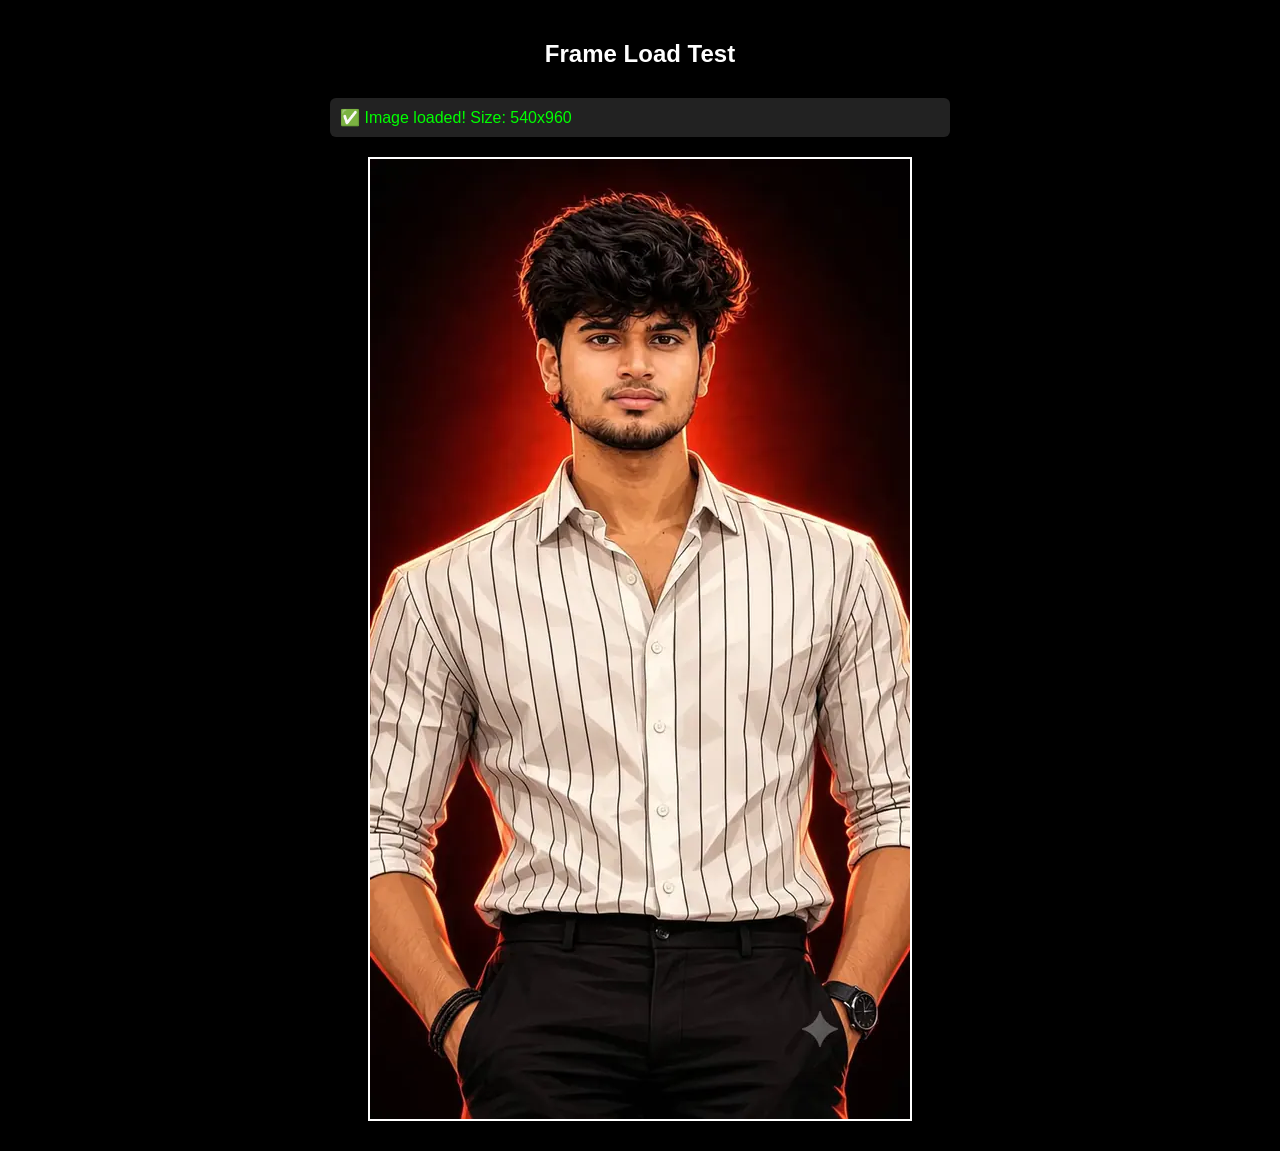
<file: test.html>
<!DOCTYPE html>
<html>
<head><title>Frame Test</title>
<style>
  body { margin:0; background:#000; display:flex; flex-direction:column; align-items:center; padding:20px; color:white; font-family:sans-serif; }
  img { max-width:100%; border:2px solid #fff; display:block; margin:10px 0; }
  #status { margin:10px 0; padding:10px; background:#222; border-radius:6px; width:100%; max-width:600px; }
</style>
</head>
<body>
  <h2>Frame Load Test</h2>
  <div id="status">Loading frame_001.webp...</div>
  <img id="testImg" src="" alt="test frame" />
  <script>
    const img = document.getElementById('testImg');
    const status = document.getElementById('status');
    img.onload = () => { status.textContent = '✅ Image loaded! Size: ' + img.naturalWidth + 'x' + img.naturalHeight; status.style.color='#0f0'; };
    img.onerror = () => { status.textContent = '❌ Image FAILED to load from: ' + img.src; status.style.color='#f44'; };
    img.src = 'frames/frame_001.webp';
  </script>
</body>
</html>
</file>
<file: style.css>
/* ── Reset & Theme Variables ──────────────────────────────── */
*, *::before, *::after { box-sizing: border-box; margin: 0; padding: 0; }

:root {
  --bg-dark:       #000000;
  --bg-card:       rgba(14, 14, 18, 0.96);
  --primary:       #6366F1;
  --primary-light: #818CF8;
  --secondary:     #a855f7;
  --accent:        #38BDF8;
  --text-main:     #F8FAFC;
  --text-dim:      #E2E8F0;
  --text-muted:    #CBD5E1;
  --border:        rgba(99, 102, 241, 0.45);
  --border-dim:    rgba(255, 255, 255, 0.18);
  --glow-primary:  rgba(99, 102, 241, 0.35);
  --glow-cyan:     rgba(56, 189, 248, 0.35);
}

html { scroll-behavior: auto; font-size: 18px; }

body {
  background: var(--bg-dark);
  color: var(--text-main);
  font-family: 'Inter', ui-sans-serif, system-ui, sans-serif;
  overflow-x: hidden;
  font-size: 1.15rem;
  line-height: 1.65;
}

body::-webkit-scrollbar { width: 8px; }
body::-webkit-scrollbar-thumb { background: var(--primary); border-radius: 999px; }

/* ── Scroll sequence ───────────────────────────────────────── */
.sequence {
  height: 1400vh;
  position: relative;
}

.sticky-stage {
  position: sticky;
  top: 0;
  width: 100vw;
  height: 100vh;
  overflow: hidden;
  background: var(--bg-dark);
}

#hero-canvas {
  display: block;
  position: absolute;
  inset: 0;
  width: 100%;
  height: 100%;
  z-index: 1;
}

.aurora-glow { display: none; }

/* ── Section Overlays (Full Viewport Fill) ─────────────────── */
.s-overlay {
  position: absolute;
  inset: 0;
  z-index: 2;
  display: flex;
  flex-direction: column;
  justify-content: space-between;
  padding: 24px 36px;
  opacity: 0;
  visibility: hidden;
  transition: opacity 0.2s ease, visibility 0.2s ease;
  pointer-events: none;
}

.s-overlay.active {
  opacity: 1;
  visibility: visible;
}

/* ── Side Layout & Full Fill Columns ────────────────────────── */
.side-layout {
  display: flex;
  flex: 1;
  justify-content: space-between;
  align-items: stretch;
  gap: 24px;
  width: 100%;
  margin-top: 10px;
  margin-bottom: 10px;
}

.side-layout.bottom-aligned {
  align-items: flex-end;
}

.side-col {
  width: clamp(420px, 38vw, 620px);
  display: flex;
  flex-direction: column;
  gap: 18px;
  justify-content: center;
  pointer-events: auto;
}

.center-space {
  flex: 1;
  min-width: 160px;
  pointer-events: none;
}

/* ── Glass Cards & Boxes ───────────────────────────────────── */
.card-box {
  background: var(--bg-card);
  backdrop-filter: blur(20px);
  -webkit-backdrop-filter: blur(20px);
  border: 1px solid var(--border);
  border-radius: 18px;
  padding: 28px;
  display: flex;
  flex-direction: column;
  gap: 18px;
  box-shadow: 0 18px 50px rgba(0, 0, 0, 0.95);
  pointer-events: auto;
  transition: border-color 0.25s, box-shadow 0.25s, transform 0.25s;
}

.glow-card:hover {
  border-color: var(--primary-light);
  box-shadow: 0 18px 60px var(--glow-primary);
}

/* ── Typography & Badges ───────────────────────────────────── */
.label-sm {
  font-size: 1.15rem;
  font-weight: 800;
  letter-spacing: 0.14em;
  text-transform: uppercase;
}

.accent { color: var(--primary-light); }
.cyan   { color: var(--accent); }
.purple { color: var(--secondary); }
.muted  { color: var(--text-muted); }

.accent-text {
  background: linear-gradient(135deg, var(--accent) 0%, var(--primary-light) 100%);
  -webkit-background-clip: text;
  -webkit-text-fill-color: transparent;
}

.badge-tag {
  display: inline-block;
  align-self: flex-start;
  padding: 8px 16px;
  background: rgba(99, 102, 241, 0.25);
  border: 1.5px solid var(--primary-light);
  border-radius: 999px;
  font-size: 0.95rem;
  font-weight: 800;
  letter-spacing: 0.12em;
  color: var(--primary-light);
}

.badge-tag.purple {
  background: rgba(168, 85, 247, 0.25);
  border-color: var(--secondary);
  color: #e9d5ff;
}

.sec-header {
  display: flex;
  justify-content: space-between;
  align-items: center;
  border-bottom: 2px solid var(--border-dim);
  padding-bottom: 14px;
  pointer-events: auto;
}

.sec-subheader {
  border-bottom: 2px solid var(--border-dim);
  padding-bottom: 10px;
  margin-bottom: 6px;
}

/* ── Buttons ───────────────────────────────────────────────── */
.btn-group {
  display: flex;
  gap: 14px;
  flex-wrap: wrap;
  margin-top: 8px;
}

.btn-primary {
  display: inline-flex;
  align-items: center;
  justify-content: center;
  padding: 15px 30px;
  background: linear-gradient(135deg, var(--primary) 0%, var(--secondary) 100%);
  border: none;
  border-radius: 999px;
  font-size: 1.05rem;
  font-weight: 800;
  letter-spacing: 0.12em;
  color: #fff;
  text-decoration: none;
  cursor: pointer;
  box-shadow: 0 6px 24px var(--glow-primary);
  transition: transform 0.2s, box-shadow 0.2s;
}

.btn-primary:hover {
  transform: translateY(-2px);
  box-shadow: 0 10px 32px var(--glow-primary);
}

.btn-secondary {
  display: inline-flex;
  align-items: center;
  justify-content: center;
  padding: 15px 30px;
  background: rgba(30, 30, 40, 0.95);
  border: 1.5px solid var(--border);
  border-radius: 999px;
  font-size: 1.05rem;
  font-weight: 800;
  letter-spacing: 0.12em;
  color: var(--text-main);
  text-decoration: none;
  cursor: pointer;
  transition: background 0.2s, border-color 0.2s;
}

.btn-secondary:hover {
  background: var(--primary);
  border-color: var(--primary-light);
}

.btn-mini {
  display: inline-flex;
  padding: 10px 22px;
  background: rgba(99, 102, 241, 0.25);
  border: 1.5px solid var(--border);
  border-radius: 999px;
  font-size: 0.95rem;
  font-weight: 800;
  color: var(--accent);
  text-decoration: none;
  margin-top: 10px;
  transition: background 0.2s, border-color 0.2s;
}

.btn-mini:hover {
  background: var(--primary);
  color: #fff;
}

/* ═════════════════════════════════════════════════════════════
   HERO SECTION
   ═════════════════════════════════════════════════════════════ */
.hero-topbar {
  display: flex;
  justify-content: space-between;
  width: 100%;
  pointer-events: auto;
}

.hero-title {
  font-family: 'Playfair Display', serif;
  font-weight: 900;
  font-size: clamp(4rem, 11vw, 9.5rem);
  line-height: 0.88;
  letter-spacing: -0.03em;
  text-align: center;
  -webkit-text-stroke: 2px rgba(255, 255, 255, 0.4);
  color: transparent;
  mix-blend-mode: screen;
  pointer-events: none;
  margin-top: 8px;
  margin-bottom: auto;
}

.hero-greeting {
  font-size: clamp(1.8rem, 2.5vw, 2.4rem);
  font-weight: 800;
}

.typing-container {
  font-family: 'Fira Code', monospace;
  font-size: 1.25rem;
  font-weight: 600;
  color: var(--accent);
  background: rgba(56, 189, 248, 0.12);
  border: 1.5px solid rgba(56, 189, 248, 0.35);
  padding: 12px 18px;
  border-radius: 12px;
}

.cursor-blink {
  animation: blink 1s infinite;
  color: var(--primary-light);
}

@keyframes blink { 0%, 100% { opacity: 1; } 50% { opacity: 0; } }

.hero-bio {
  font-size: 1.25rem;
  font-weight: 400;
  color: var(--text-dim);
  line-height: 1.65;
}

/* Dev Workspace Card */
.dev-workspace-card {
  background: rgba(14, 14, 18, 0.96);
}

.card-header-bar {
  display: flex;
  align-items: center;
  gap: 10px;
  border-bottom: 2px solid var(--border-dim);
  padding-bottom: 12px;
}

.dot { width: 12px; height: 12px; border-radius: 50%; }
.dot.red { background: #ef4444; }
.dot.yellow { background: #f59e0b; }
.dot.green { background: #10b981; }

.card-bar-title {
  font-family: 'Fira Code', monospace;
  font-size: 1rem;
  color: var(--text-muted);
  margin-left: 8px;
}

.workspace-tags {
  display: flex;
  flex-wrap: wrap;
  gap: 10px;
}

.tech-badge {
  font-size: 0.95rem;
  font-weight: 700;
  padding: 8px 14px;
  border-radius: 8px;
  background: rgba(255,255,255,0.08);
  border: 1.5px solid var(--border-dim);
  color: var(--text-dim);
}

.tech-badge.java { border-color: rgba(249, 115, 22, 0.6); color: #fdba74; }
.tech-badge.spring { border-color: rgba(34, 197, 94, 0.6); color: #86efac; }
.tech-badge.python { border-color: rgba(59, 130, 246, 0.6); color: #93c5fd; }
.tech-badge.mysql { border-color: rgba(56, 189, 248, 0.6); color: #7dd3fc; }

.code-snippet {
  background: #050508;
  border: 1.5px solid var(--border-dim);
  border-radius: 12px;
  padding: 16px;
  font-family: 'Fira Code', monospace;
  font-size: 1.02rem;
  line-height: 1.6;
  overflow-x: auto;
}

.code-kw { color: #f472b6; }
.code-cls { color: #60a5fa; }
.code-var { color: #34d399; }
.code-str { color: #fbbf24; }
.code-fn { color: #c084fc; }

/* ═════════════════════════════════════════════════════════════
   ABOUT & STATS
   ═════════════════════════════════════════════════════════════ */
.about-text {
  font-size: 1.25rem;
  font-weight: 400;
  color: var(--text-dim);
  line-height: 1.65;
}

.highlight-box {
  background: rgba(99, 102, 241, 0.2);
  border-left: 5px solid var(--primary-light);
  padding: 14px 18px;
  border-radius: 8px;
  font-size: 1.1rem;
  font-weight: 700;
  color: var(--text-main);
}

.stats-grid {
  display: grid;
  grid-template-columns: 1fr 1fr;
  gap: 16px;
}

.stat-card {
  background: var(--bg-card);
  backdrop-filter: blur(20px);
  border: 1.5px solid var(--border);
  border-radius: 16px;
  padding: 24px;
  text-align: center;
}

.stat-num {
  font-family: 'Playfair Display', serif;
  font-size: 3rem;
  font-weight: 900;
  line-height: 1;
}

.stat-label {
  font-size: 1rem;
  font-weight: 800;
  letter-spacing: 0.12em;
  color: var(--text-main);
  margin-top: 8px;
}

.stat-sub {
  font-size: 0.95rem;
  color: var(--text-muted);
  margin-top: 4px;
}

/* ═════════════════════════════════════════════════════════════
   EDUCATION TIMELINE
   ═════════════════════════════════════════════════════════════ */
.timeline-card {
  background: var(--bg-card);
  backdrop-filter: blur(20px);
  border: 1.5px solid var(--border);
  border-radius: 18px;
  padding: 28px;
  display: flex;
  flex-direction: column;
  gap: 14px;
}

.timeline-badge {
  font-family: 'Fira Code', monospace;
  font-size: 0.95rem;
  font-weight: 700;
  color: var(--accent);
  background: rgba(56, 189, 248, 0.16);
  padding: 6px 14px;
  border-radius: 8px;
  align-self: flex-start;
}

.edu-degree {
  font-size: 1.45rem;
  font-weight: 800;
  color: var(--text-main);
}

.edu-college {
  font-size: 1.15rem;
  color: var(--primary-light);
  font-weight: 600;
}

.score-pill {
  display: inline-block;
  font-size: 0.95rem;
  font-weight: 800;
  padding: 5px 14px;
  background: rgba(16, 185, 129, 0.22);
  border: 1.5px solid #10b981;
  color: #34d399;
  border-radius: 999px;
}

.edu-desc {
  font-size: 1.2rem;
  color: var(--text-dim);
  line-height: 1.6;
}

/* ═════════════════════════════════════════════════════════════
   SKILLS & EXPERIENCE
   ═════════════════════════════════════════════════════════════ */
.skill-pill-list {
  display: flex;
  flex-direction: column;
  gap: 14px;
}

.skill-item {
  display: flex;
  align-items: center;
  gap: 16px;
  background: rgba(255,255,255,0.06);
  border: 1.5px solid var(--border-dim);
  border-radius: 12px;
  padding: 14px 18px;
  font-size: 1.25rem;
  font-weight: 700;
}

.skill-item.primary {
  border-color: rgba(99, 102, 241, 0.7);
  background: rgba(99, 102, 241, 0.18);
}

.skill-item.secondary {
  border-color: rgba(168, 85, 247, 0.7);
  background: rgba(168, 85, 247, 0.18);
}

.sk-icon { font-size: 1.6rem; }

.skills-grid-mini {
  display: flex;
  flex-wrap: wrap;
  gap: 12px;
  margin-top: 10px;
}

.tool-badge {
  font-size: 1.05rem;
  font-weight: 700;
  padding: 10px 16px;
  background: rgba(28, 28, 38, 0.95);
  border: 1.5px solid var(--border);
  border-radius: 10px;
  color: var(--text-dim);
}

/* Experience */
.exp-role {
  font-size: 1.55rem;
  font-weight: 800;
  color: var(--text-main);
  margin-top: 4px;
}

.exp-meta {
  font-size: 1.15rem;
  color: var(--accent);
  font-weight: 600;
}

.exp-tech-stack {
  display: flex;
  gap: 10px;
  flex-wrap: wrap;
  margin-top: 12px;
}

.exp-tech-stack span {
  font-size: 0.9rem;
  font-weight: 800;
  padding: 5px 12px;
  background: rgba(168, 85, 247, 0.25);
  border-radius: 8px;
  color: #e9d5ff;
}

.resp-list {
  list-style: none;
  display: flex;
  flex-direction: column;
  gap: 14px;
}

.resp-list li {
  font-size: 1.2rem;
  color: var(--text-dim);
  line-height: 1.6;
  position: relative;
  padding-left: 26px;
}

.resp-list li::before {
  content: "▹";
  position: absolute;
  left: 0;
  color: var(--accent);
  font-weight: bold;
  font-size: 1.4rem;
}

/* ═════════════════════════════════════════════════════════════
   PROJECTS & CERTIFICATIONS & SERVICES
   ═════════════════════════════════════════════════════════════ */
.project-card {
  background: var(--bg-card);
  backdrop-filter: blur(20px);
  border: 1.5px solid var(--border);
  border-radius: 18px;
  padding: 28px;
  display: flex;
  flex-direction: column;
  gap: 16px;
}

.project-top { display: flex; gap: 16px; align-items: flex-start; }
.p-num { font-size: 1.15rem; font-weight: 800; color: var(--accent); }
.p-title { font-size: 1.45rem; font-weight: 800; color: var(--text-main); }
.p-sub { font-size: 1.05rem; color: var(--primary-light); font-weight: 600; margin-top: 4px; }
.p-desc { font-size: 1.2rem; color: var(--text-dim); line-height: 1.6; }

.p-features { display: flex; flex-wrap: wrap; gap: 10px; }
.p-features span {
  font-size: 0.9rem;
  font-weight: 700;
  padding: 6px 12px;
  background: rgba(255,255,255,0.08);
  border: 1px solid var(--border-dim);
  border-radius: 8px;
  color: var(--text-dim);
}

.pipeline-viz {
  display: flex;
  align-items: center;
  gap: 10px;
  font-family: 'Fira Code', monospace;
  font-size: 1.02rem;
  font-weight: 700;
  color: var(--accent);
  background: rgba(56, 189, 248, 0.15);
  padding: 12px 18px;
  border-radius: 12px;
}

/* Certifications */
.cert-item {
  display: flex;
  align-items: center;
  gap: 16px;
  padding: 14px 4px;
  border-bottom: 1.5px solid var(--border-dim);
}

.cert-item:last-child { border-bottom: none; }
.cert-icon { font-size: 1.8rem; }
.cert-item strong { display: block; font-size: 1.25rem; color: var(--text-main); }
.cert-item p { font-size: 1.02rem; color: var(--text-muted); }

/* Services */
.service-card {
  background: var(--bg-card);
  backdrop-filter: blur(20px);
  border: 1.5px solid var(--border);
  border-radius: 16px;
  padding: 20px 24px;
}

.s-num { font-size: 1rem; font-weight: 800; color: var(--accent); }
.service-card h4 { font-size: 1.35rem; font-weight: 800; color: var(--text-main); margin: 6px 0; }
.service-card p { font-size: 1.1rem; color: var(--text-dim); line-height: 1.55; }

/* ═════════════════════════════════════════════════════════════
   CONTACT & FOOTER
   ═════════════════════════════════════════════════════════════ */
.contact-head {
  font-size: clamp(2.2rem, 3.5vw, 3rem);
  font-weight: 800;
  line-height: 1.15;
}

.contact-form {
  display: flex;
  flex-direction: column;
  gap: 14px;
}

.form-input {
  width: 100%;
  background: rgba(28, 28, 38, 0.95);
  border: 1.5px solid var(--border-dim);
  border-radius: 12px;
  padding: 14px 18px;
  font-family: inherit;
  font-size: 1.1rem;
  color: var(--text-main);
  outline: none;
  transition: border-color 0.2s;
}

.form-input::placeholder { font-size: 1.1rem; color: var(--text-muted); }
.form-input:focus { border-color: var(--primary-light); }

.contact-links { display: flex; flex-direction: column; gap: 16px; }

.c-link {
  display: flex;
  align-items: center;
  gap: 18px;
  padding: 16px 20px;
  background: rgba(255,255,255,0.06);
  border: 1.5px solid var(--border-dim);
  border-radius: 14px;
  text-decoration: none;
  transition: border-color 0.2s;
}

.c-link:hover { border-color: var(--accent); }
.c-icon { font-size: 1.8rem; }
.c-link strong { display: block; font-size: 1.25rem; color: var(--text-main); }
.c-link p { font-size: 1.05rem; color: var(--accent); font-weight: 600; }

.footer-bar {
  width: 100%;
  text-align: center;
  border-top: 2px solid var(--border-dim);
  padding-top: 16px;
  pointer-events: auto;
}

/* Progress bar */
.progress {
  position: absolute;
  left: 0;
  right: 0;
  bottom: 0;
  height: 5px;
  background: rgba(255,255,255,0.12);
  z-index: 10;
  overflow: hidden;
}

.progress span {
  display: block;
  width: 100%;
  height: 100%;
  background: linear-gradient(90deg, var(--primary), var(--accent));
  transform: scaleX(0);
  transform-origin: left center;
  will-change: transform;
}

/* ── Responsive / Mobile ────────────────────────────────────── */
@media (max-width: 850px) {
  html { font-size: 15px; }
  .s-overlay { padding: 18px; }
  .side-layout { flex-direction: column; gap: 14px; }
  .side-col { width: 100%; }
  .center-space { display: none; }
  .hero-title { font-size: clamp(3rem, 16vw, 6rem); margin-bottom: 10px; }
}

/* ── Contact Icon Styles ─────────────────────────────────── */
.c-link {
  display: flex;
  align-items: center;
  gap: 16px;
  padding: 14px 18px;
  border-radius: 14px;
  background: rgba(255,255,255,0.03);
  border: 1px solid rgba(255,255,255,0.08);
  text-decoration: none;
  color: var(--text-main);
  transition: all 0.3s ease;
  margin-bottom: 10px;
}
.c-link:hover {
  background: rgba(255,255,255,0.07);
  border-color: rgba(99,102,241,0.5);
  transform: translateX(4px);
}
.c-link strong {
  display: block;
  font-size: 0.95rem;
  color: var(--text-main);
}
.c-link p {
  font-size: 0.78rem;
  color: var(--accent);
  margin: 0;
}

.c-icon {
  width: 46px;
  height: 46px;
  border-radius: 12px;
  display: flex;
  align-items: center;
  justify-content: center;
  flex-shrink: 0;
  transition: transform 0.3s ease, box-shadow 0.3s ease;
}
.c-link:hover .c-icon {
  transform: scale(1.1) rotate(-5deg);
}
.c-icon svg {
  width: 22px;
  height: 22px;
}

/* GitHub — dark with white icon */
.c-icon--github {
  background: linear-gradient(135deg, #1a1a2e, #24292f);
  border: 1px solid rgba(255,255,255,0.15);
  color: #ffffff;
  box-shadow: 0 4px 16px rgba(0,0,0,0.4);
}
.c-link:hover .c-icon--github {
  box-shadow: 0 6px 24px rgba(255,255,255,0.2);
}

/* LinkedIn — blue brand */
.c-icon--linkedin {
  background: linear-gradient(135deg, #0a66c2, #004182);
  border: 1px solid rgba(10,102,194,0.5);
  color: #ffffff;
  box-shadow: 0 4px 16px rgba(10,102,194,0.35);
}
.c-link:hover .c-icon--linkedin {
  box-shadow: 0 6px 24px rgba(10,102,194,0.6);
}

/* Email — purple/indigo brand */
.c-icon--email {
  background: linear-gradient(135deg, #6366f1, #4f46e5);
  border: 1px solid rgba(99,102,241,0.5);
  color: #ffffff;
  box-shadow: 0 4px 16px rgba(99,102,241,0.35);
}
.c-link:hover .c-icon--email {
  box-shadow: 0 6px 24px rgba(99,102,241,0.6);
}
</file>
